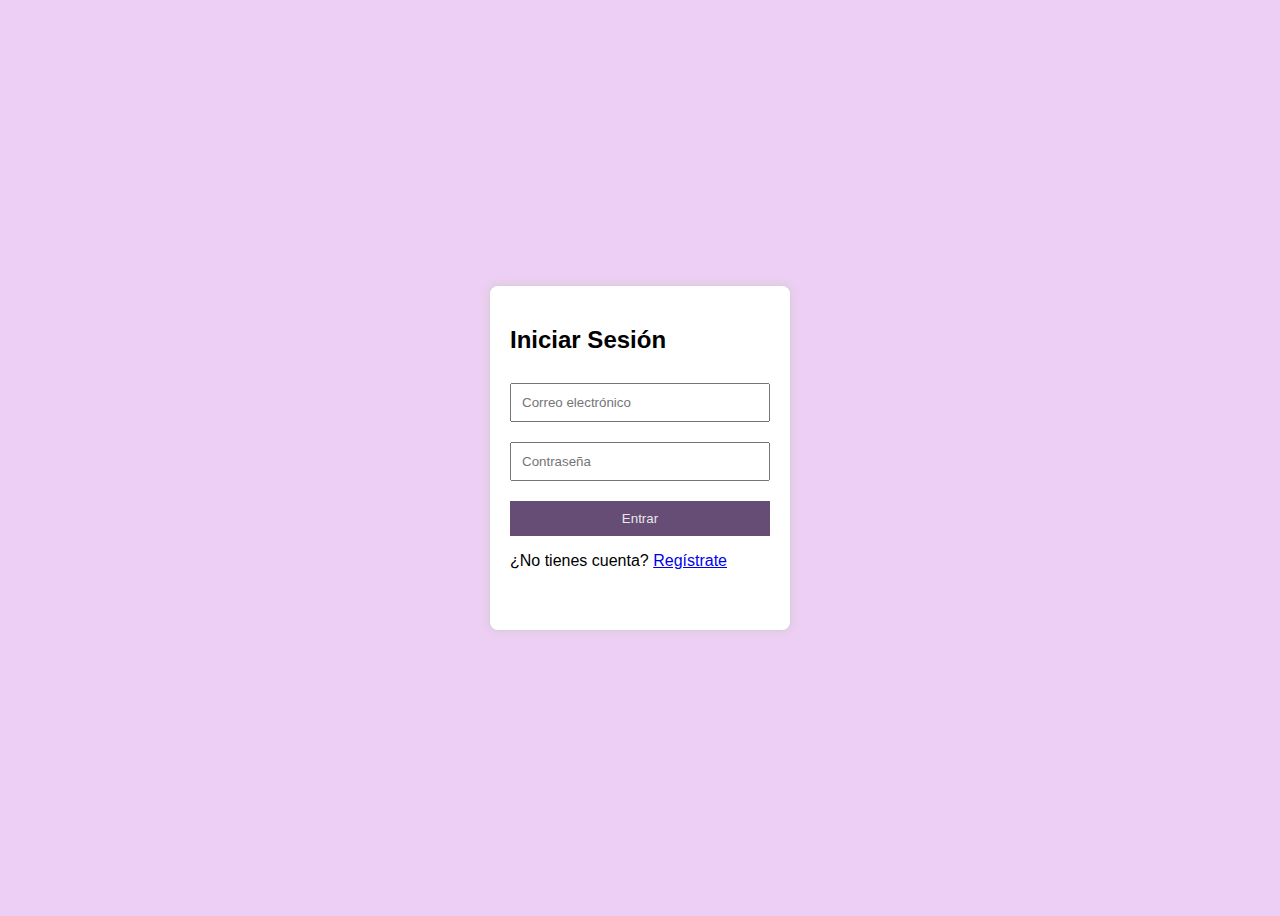
<file: registro.html>
<!DOCTYPE html>
<html lang="es">
<head>
  <meta charset="UTF-8">
  <meta name="viewport" content="width=device-width, initial-scale=1">
  <title>Simulador Login / Registro</title>
  <link rel="stylesheet" href="styles.css">
</head>
<body>

<div class="container">
  <div class="form-container" id="form-login">
    <h2>Iniciar Sesión</h2>
    <input type="text" id="login-email" placeholder="Correo electrónico">
    <input type="password" id="login-password" placeholder="Contraseña">
    <button onclick="login()">Entrar</button>
    <p>¿No tienes cuenta? <a href="#" onclick="mostrarRegistro()">Regístrate</a></p>
    <p class="message" id="login-message"></p>
  </div>

  <div class="form-container hidden" id="form-register">
    <h2>Registrarse</h2>
    <input type="text" id="reg-email" placeholder="Correo electrónico">
    <input type="password" id="reg-password" placeholder="Contraseña">
    <input type="password" id="reg-confirm" placeholder="Confirmar contraseña">
    <button onclick="registrar()">Registrarse</button>
    <p>¿Ya tienes cuenta? <a href="#" onclick="mostrarLogin()">Iniciar sesión</a></p>
    <p class="message" id="reg-message"></p>
  </div>
</div>

<script src="script.js"></script>
</body>
</html>
</file>
<file: styles.css>
body {
    font-family: Arial, sans-serif;
    background: #edcef4;
    display: flex;
    justify-content: center;
    align-items: center;
    height: 100vh;
  }
  
  .container {
    width: 300px;
  }
  
  .form-container {
    background: white;
    padding: 20px;
    border-radius: 8px;
    box-shadow: 0 0 10px #ccc;
    display: flex;
    flex-direction: column;
  }
  
  .form-container input {
    margin: 10px 0;
    padding: 10px;
  }
  
  .form-container button {
    background: #664d75;
    color: rgb(236, 230, 234);
    border: none;
    padding: 10px;
    cursor: pointer;
    margin-top: 10px;
  }
  
  .form-container button:hover {
    background: #c4a6dd;
  }
  
  .form-container .message {
    color: rgb(179, 168, 248);
    font-size: 14px;
    margin-top: 10px;
  }
  
  .hidden {
    display: none;
  }
</file>
